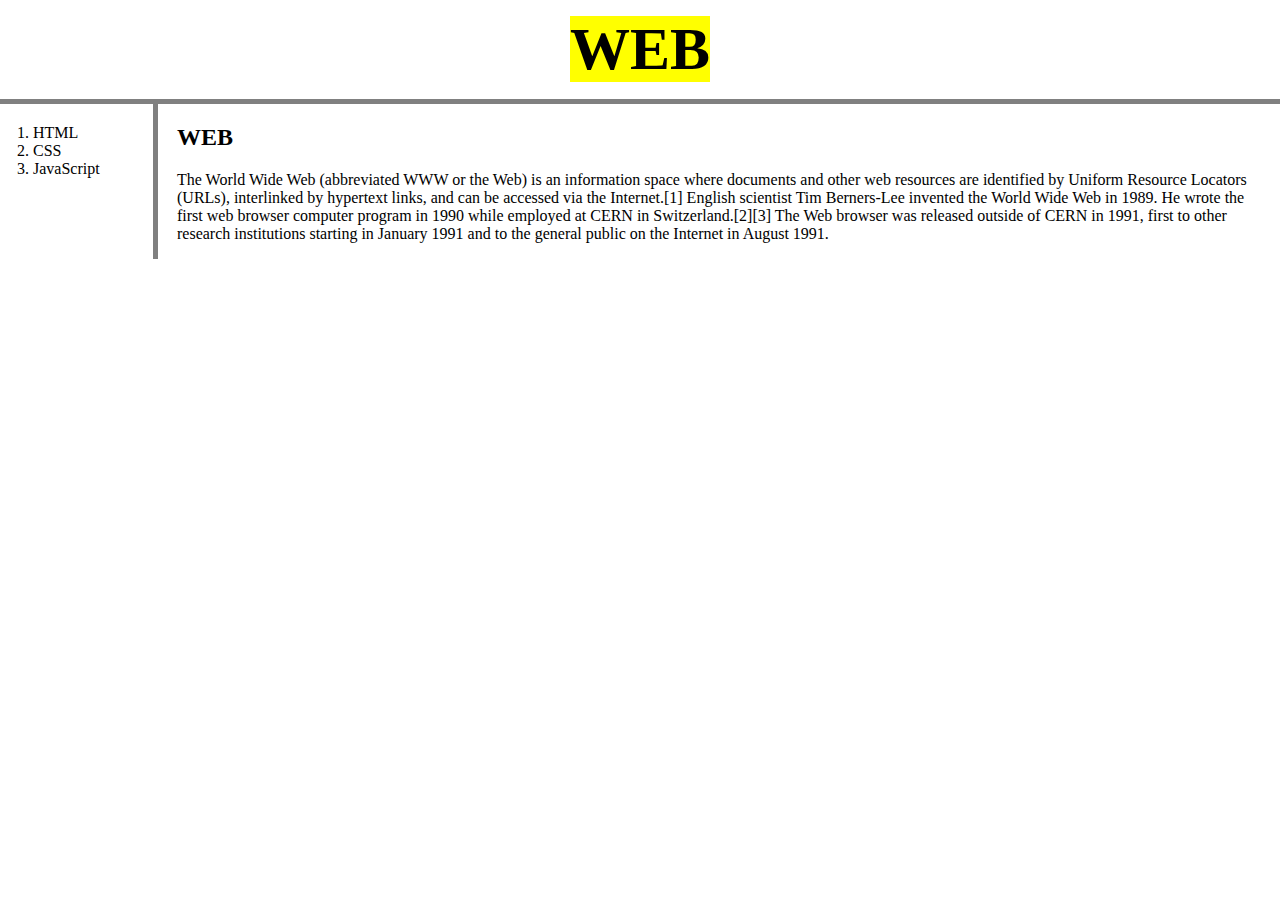
<file: index.html>
<!DOCTYPE html>
<html lang="en" dir="ltr">
  <head>
    <meta charset="utf-8">
    <title>WEB1 - Welcome</title>
    <link rel="stylesheet" href="style.css">
  </head>
  <body>
    <h1><a href="index.html" style=background-color:yellow>WEB</a></h1>
    <div id="grid">
      <ol>
        <li><a href="1.html">HTML</a></li>
        <li><a href="2.html">CSS</a></li>
        <li><a href="3.html">JavaScript</a></li>
      </ol>
      <div id="article">
        <h2>WEB</h2>
        <p>The World Wide Web (abbreviated WWW or the Web) is an information space where documents and other web resources are identified by Uniform Resource Locators (URLs), interlinked by hypertext links, and can be accessed via the Internet.[1] English scientist Tim Berners-Lee invented the World Wide Web in 1989. He wrote the first web browser computer program in 1990 while employed at CERN in Switzerland.[2][3] The Web browser was released outside of CERN in 1991, first to other research institutions starting in January 1991 and to the general public on the Internet in August 1991.</p>
      </div>
    </div>


    <!-- 댓글기능추가 -->
    <div id="disqus_thread"></div>
    <script>
          /**
          *  RECOMMENDED CONFIGURATION VARIABLES: EDIT AND UNCOMMENT THE SECTION BELOW TO INSERT DYNAMIC VALUES FROM YOUR PLATFORM OR CMS.
          *  LEARN WHY DEFINING THESE VARIABLES IS IMPORTANT: https://disqus.com/admin/universalcode/#configuration-variables    */
          /*
          var disqus_config = function () {
          this.page.url = PAGE_URL;  // Replace PAGE_URL with your page's canonical URL variable
          this.page.identifier = PAGE_IDENTIFIER; // Replace PAGE_IDENTIFIER with your page's unique identifier variable
          };
          */
          (function() { // DON'T EDIT BELOW THIS LINE
          var d = document, s = d.createElement('script');
          s.src = 'https://web1-self.disqus.com/embed.js';
          s.setAttribute('data-timestamp', +new Date());
          (d.head || d.body).appendChild(s);
          })();
    </script>
    <noscript>Please enable JavaScript to view the <a href="https://disqus.com/?ref_noscript">comments powered by Disqus.</a></noscript>
    <!--Start of Tawk.to Script 채팅기능 추가-->
    <script type="text/javascript">
    var Tawk_API=Tawk_API||{}, Tawk_LoadStart=new Date();
    (function(){
    var s1=document.createElement("script"),s0=document.getElementsByTagName("script")[0];
    s1.async=true;
    s1.src='https://embed.tawk.to/6188c4266885f60a50bac402/1fjv3se3b';
    s1.charset='UTF-8';
    s1.setAttribute('crossorigin','*');
    s0.parentNode.insertBefore(s1,s0);
    })();
    </script>
    <!--End of Tawk.to Script-->
  </body>
</html>
</file>
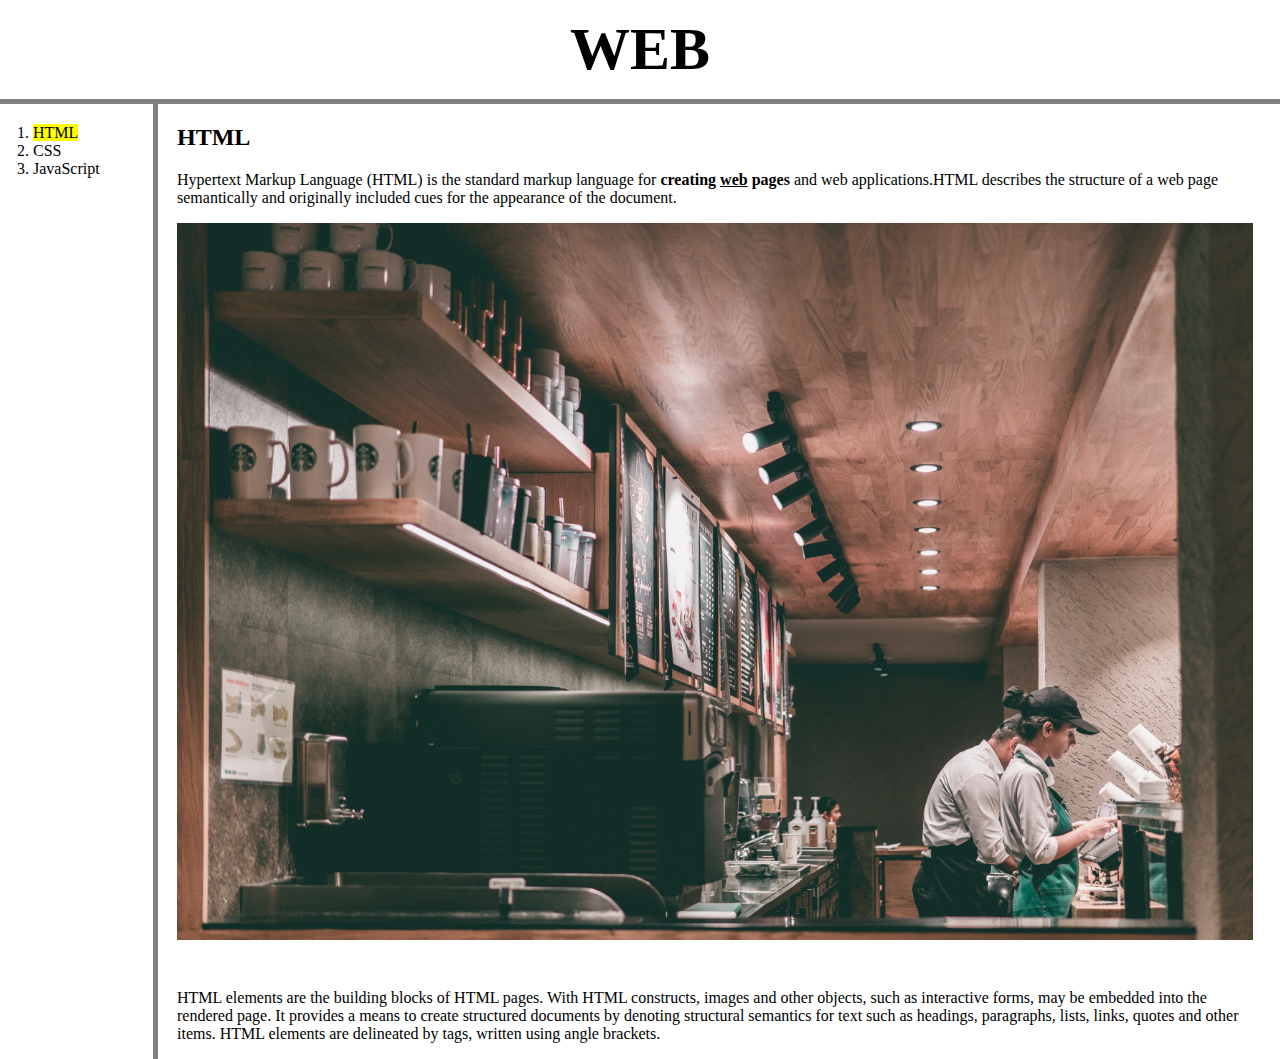
<file: 1.html>
<!DOCTYPE html>
<html lang="en" dir="ltr">
  <head>
    <meta charset="utf-8">
    <title>WEB1 - HTML</title>
    <link rel="stylesheet" href="style.css">
  </head>
  <body>
    <h1><a href="index.html">WEB</a></h1>
    <div id="grid">
      <ol>
        <li><a href="1.html" style=background-color:yellow>HTML</a></li>
        <li><a href="2.html">CSS</a></li>
        <li><a href="3.html">JavaScript</a></li>
      </ol>
      <div id=article>
        <h2>HTML</h2>
        <p><a href="https://www.w3.org/TR/html5/" target="_blank" title="html5 speicification">Hypertext Markup Language (HTML)</a> is the standard markup language for <strong>creating <u>web</u> pages</strong> and web applications.HTML describes the structure of a web page semantically and originally included cues for the appearance of the document.</p>
        <img src="starbucks.jpg" alt="Staffs making coffee" width="100%">
        <p style="margin-top:45px;">
        <p>HTML elements are the building blocks of HTML pages. With HTML constructs, images and other objects, such as interactive forms, may be embedded into the rendered page. It provides a means to create structured documents by denoting structural semantics for text such as headings, paragraphs, lists, links, quotes and other items. HTML elements are delineated by tags, written using angle brackets.</p>
      </div>
    </div>
  </body>
</html>
</file>
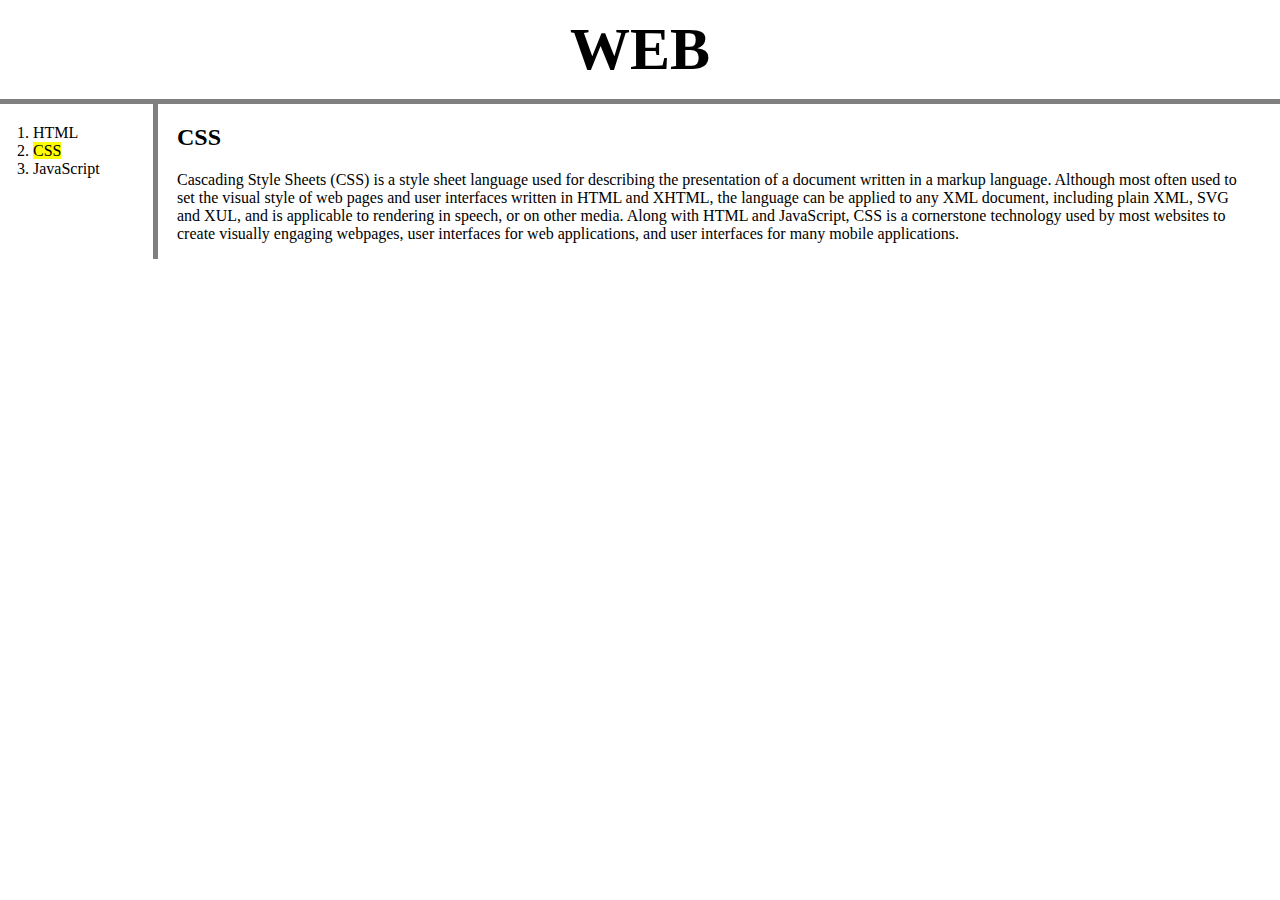
<file: 2.html>
<!DOCTYPE html>
<html lang="en" dir="ltr">
  <head>
    <meta charset="utf-8">
    <title>WEB1 - CSS</title>
    <link rel="stylesheet" href="style.css">
  </head>
  <body>
    <h1><a href="index.html">WEB</a></h1>
    <div id="grid">
      <ol>
        <li><a href="1.html">HTML</a></li>
        <li><a href="2.html" style=background-color:yellow>CSS</a></li>
        <li><a href="3.html">JavaScript</a></li>
      </ol>
      <div id="article">
        <h2>CSS</h2>
        <p> Cascading Style Sheets (CSS) is a style sheet language used for describing the presentation of a document written in a markup language. Although most often used to set the visual style of web pages and user interfaces written in HTML and XHTML, the language can be applied to any XML document, including plain XML, SVG and XUL, and is applicable to rendering in speech, or on other media. Along with HTML and JavaScript, CSS is a cornerstone technology used by most websites to create visually engaging webpages, user interfaces for web applications, and user interfaces for many mobile applications.</p>
      </div>
    </div>
  </body>
</html>
</file>
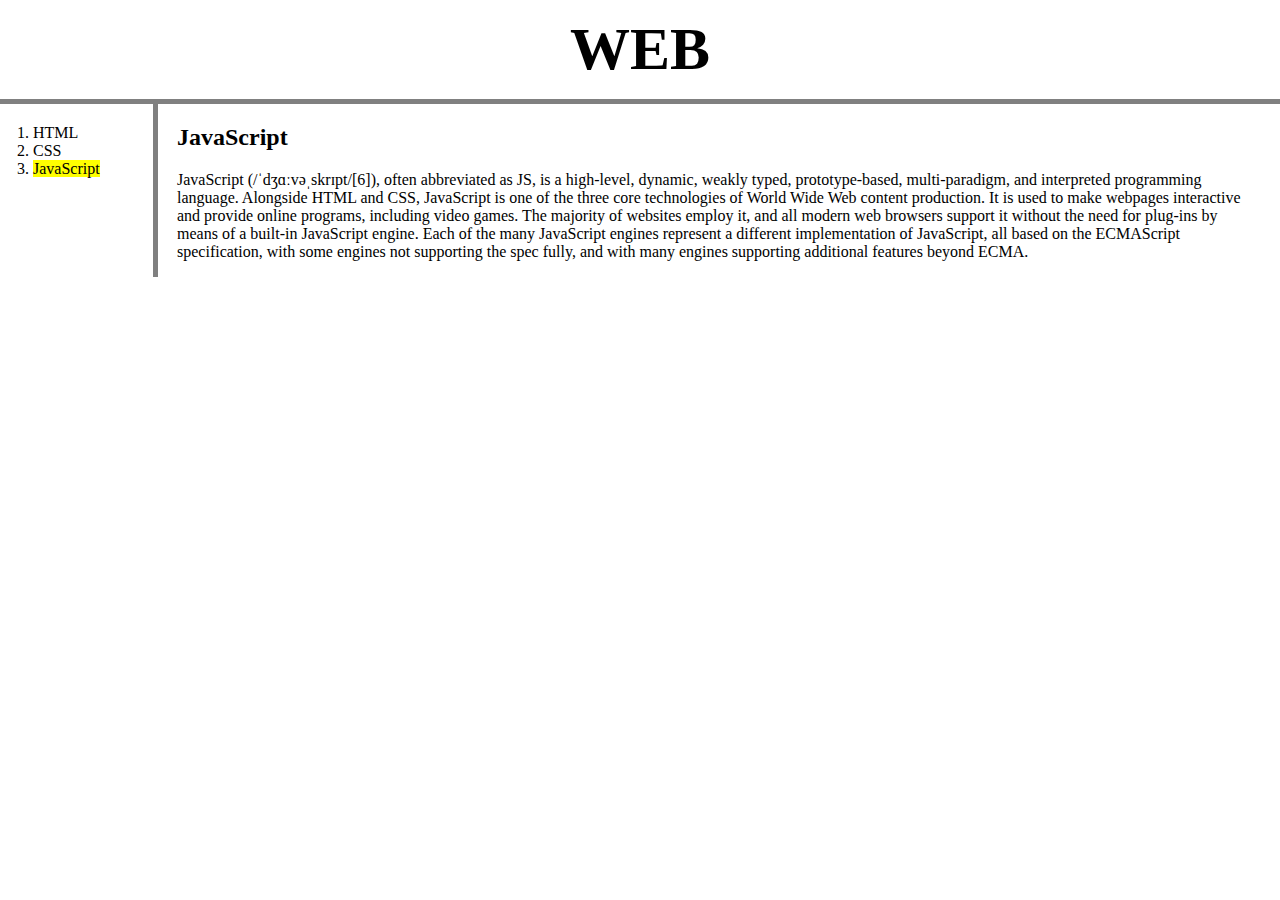
<file: 3.html>
<!DOCTYPE html>
<html lang="en" dir="ltr">
  <head>
    <meta charset="utf-8">
    <title>WEB1 - JavaScript</title>
    <link rel="stylesheet" href="style.css">
  </head>
  <body>
    <h1><a href="index.html">WEB</a></h1>
    <div id="grid">
      <ol>
        <li><a href="1.html">HTML</a></li>
        <li><a href="2.html">CSS</a></li>
        <li><a href="3.html" style=background-color:yellow>JavaScript</a></li>
      </ol>
      <div id="article">
        <h2>JavaScript</h2>
        <p> JavaScript (/ˈdʒɑːvəˌskrɪpt/[6]), often abbreviated as JS, is a high-level, dynamic, weakly typed, prototype-based, multi-paradigm, and interpreted programming language. Alongside HTML and CSS, JavaScript is one of the three core technologies of World Wide Web content production. It is used to make webpages interactive and provide online programs, including video games. The majority of websites employ it, and all modern web browsers support it without the need for plug-ins by means of a built-in JavaScript engine. Each of the many JavaScript engines represent a different implementation of JavaScript, all based on the ECMAScript specification, with some engines not supporting the spec fully, and with many engines supporting additional features beyond ECMA.</p>
      </div>
    </div>
  </body>
</html>
</file>
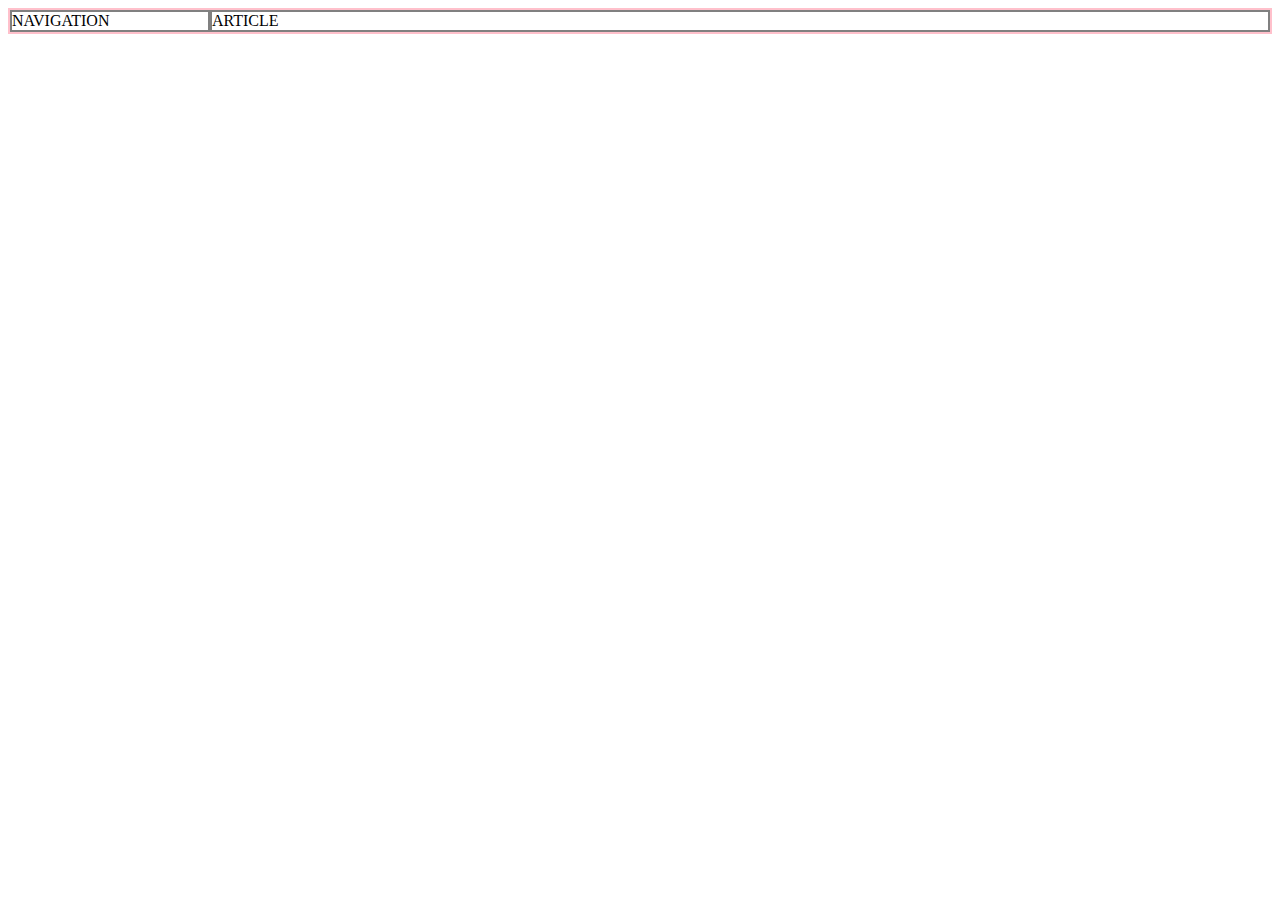
<file: box.html>
<!DOCTYPE html>
<html lang="en" dir="ltr">
  <head>
    <meta charset="utf-8">
    <title>WEB - css box model</title>
    <style>
      #grid{
        border: pink 2px solid;
        display:grid;
        grid-template-columns:200px 1fr;
      }
      div{
        border: gray 2px solid;
      }
    </style>
  </head>
  <body>


    <div id="grid">
      <div>
        NAVIGATION
      </div>
      <div>
        ARTICLE
      </div>
    </div>
  </body>
</html>
</file>
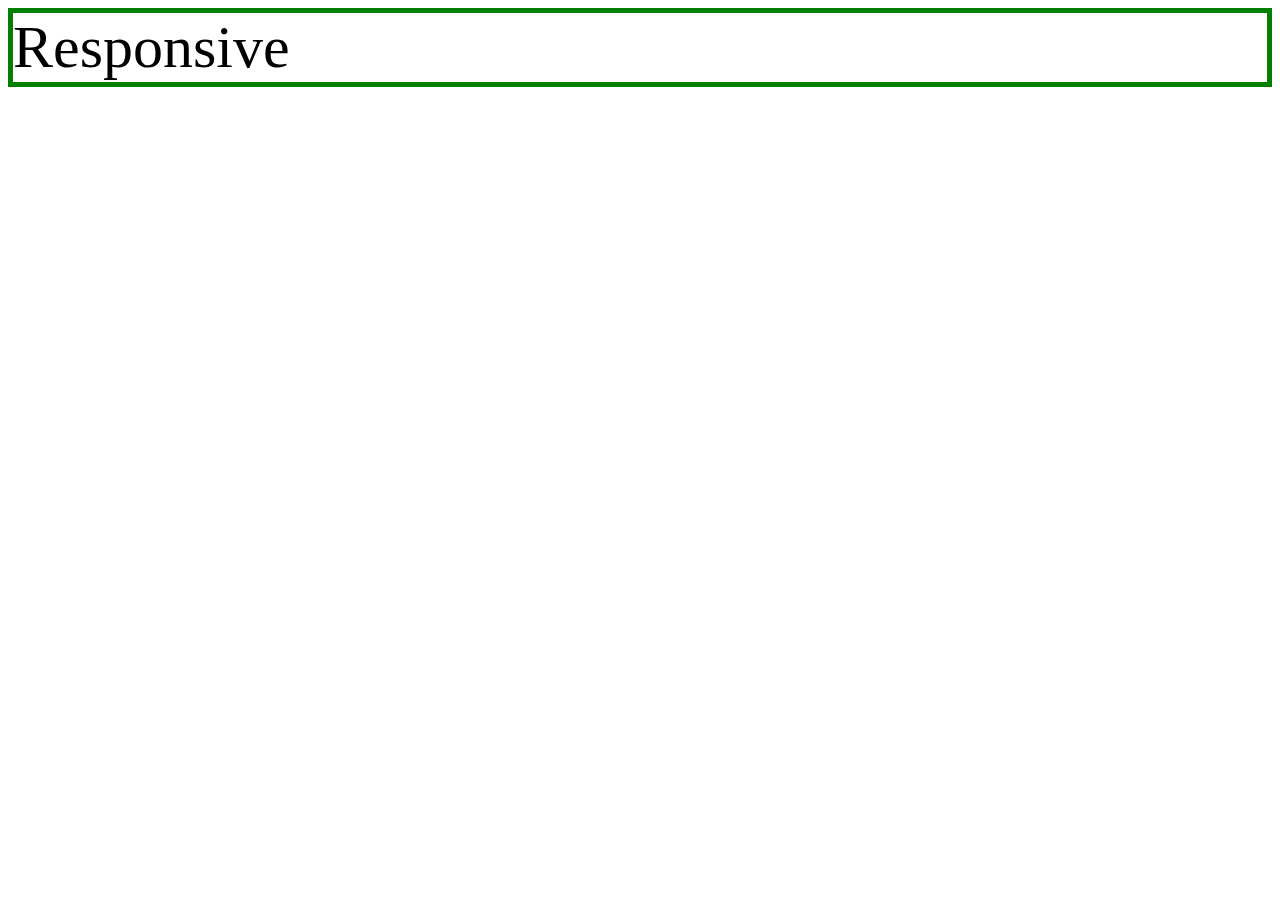
<file: media.html>
<!DOCTYPE html>
<html lang="en" dir="ltr">
  <head>
    <meta charset="utf-8">
    <title></title>
    <style media="screen">
      div{
        border:5px green solid;
        font-size:60px;
      }
      @media(max-width:500px){
        div{
          display:none;
        }
      }
    </style>
  </head>
  <body>
    <div>
      Responsive
    </div>
  </body>
</html>
</file>
<file: style.css>
body{
  margin:0px;
}
h1 {
  font-size: 60px;
  text-align: center;
  border-bottom: 5px solid gray;
  margin:0;
  padding:15px;
}
ol{
  border-right: 5px solid gray;
  margin: 0px;
  padding: 20px;
  width: 100px;
}
a {
  color:black;
  text-decoration: none;
}
a:visited{
  color: pink;
}
#grid{
  display:grid;
  grid-template-columns: 150px 1fr;
}
#grid ol{
  padding-left: 33px;
}
#article{
  padding-left: 27px;
  padding-right: 27px;
}
@media(max-width:600px){
  #grid{
    display:block;
  }
  ol{
    border-right: none;
  }
  h1 {
    border-bottom: none;
  }
}
</file>
